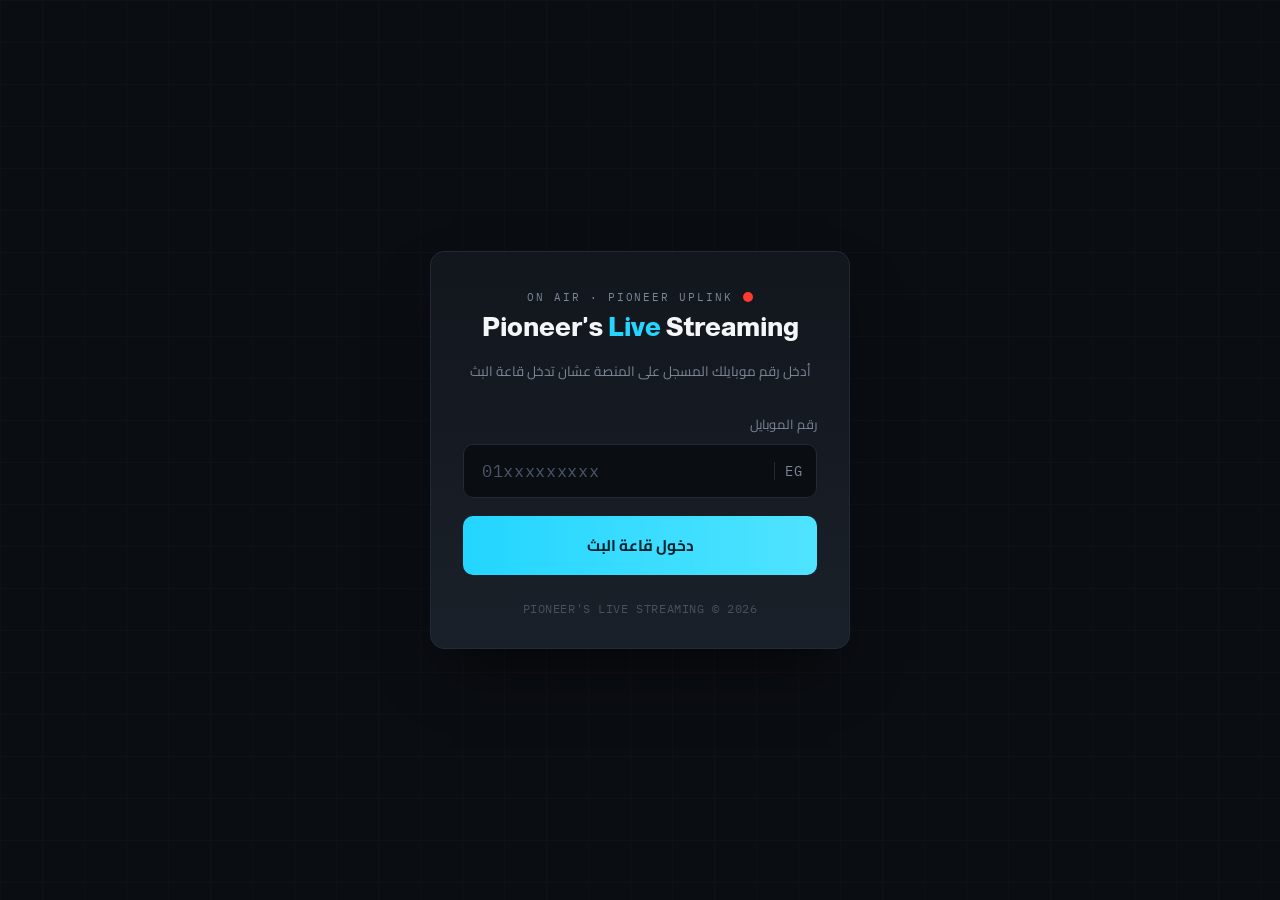
<file: index.html>
<!DOCTYPE html>
<html lang="ar" dir="rtl">
<head>
<meta charset="UTF-8" />
<meta name="viewport" content="width=device-width, initial-scale=1.0, maximum-scale=1.0" />
<title>Pioneer's Live Streaming — تسجيل الدخول</title>
<link rel="stylesheet" href="css/style.css" />
</head>
<body>

  <div class="loading-veil" id="loadingVeil">
    <div class="spinner"></div>
    <p>جاري تحميل بيانات المنصة…</p>
  </div>

  <div class="login-screen">
    <div class="radar" aria-hidden="true">
      <span></span><span></span><span></span><span></span>
    </div>

    <form class="login-card" id="loginForm" autocomplete="off">
      <div class="brand-row">
        <span class="rec-dot" aria-hidden="true"></span>
        <span class="brand-eyebrow">ON AIR · PIONEER UPLINK</span>
      </div>
      <h1 class="brand-title">Pioneer's <span>Live</span> Streaming</h1>
      <p class="brand-sub">أدخل رقم موبايلك المسجل على المنصة عشان تدخل قاعة البث</p>

      <label class="field-label" for="phoneInput">رقم الموبايل</label>
      <div class="phone-input-wrap">
        <span class="code-chip mono">EG</span>
        <input
          type="tel"
          id="phoneInput"
          name="phone"
          inputmode="numeric"
          placeholder="01xxxxxxxxx"
          maxlength="11"
          autocomplete="off"
        />
      </div>

      <div class="error-msg mono" id="errorMsg"></div>

      <button type="submit" class="submit-btn" id="submitBtn">دخول قاعة البث</button>

      <div class="login-footer">PIONEER'S LIVE STREAMING © <span id="yearNow"></span></div>
    </form>
  </div>

  <script src="js/config.js"></script>
  <script src="js/login.js"></script>
</body>
</html>
</file>
<file: css/style.css>
/* =========================================================
   Pioneer's Live Streaming — Design Tokens
   Palette:
     --bg:        #0A0D12  (فويد أسود مزرق)
     --surface:   #12161D  (سطح البانلات)
     --surface-2: #1A2029  (سطح أعلى)
     --line:      #232A35  (حدود دقيقة)
     --live:      #FF3B30  (إشارة LIVE / REC)
     --signal:    #23D5FF  (إشارة تفاعلية / تركيز)
     --text:      #F4F6F8
     --muted:     #7C8798
   Type:
     Display/Headings: 'Almarai' (وزن 800)
     Body:              'Cairo'
     Utility/Mono:      'IBM Plex Mono' (قراءات رقمية: القناة، الوقت، الجودة)
   ========================================================= */

@import url('https://fonts.googleapis.com/css2?family=Almarai:wght@400;700;800&family=Cairo:wght@400;500;600;700&family=IBM+Plex+Mono:wght@400;500;600&display=swap');

:root{
  --bg: #0A0D12;
  --surface: #12161D;
  --surface-2: #1A2029;
  --line: #232A35;
  --live: #FF3B30;
  --signal: #23D5FF;
  --text: #F4F6F8;
  --muted: #7C8798;
  --radius: 14px;
}

*{ box-sizing: border-box; }
html,body{ margin:0; padding:0; }

body{
  background: var(--bg);
  color: var(--text);
  font-family: 'Cairo', sans-serif;
  min-height: 100vh;
  direction: rtl;
  -webkit-font-smoothing: antialiased;
}

body::before{
  /* شبكة استوديو خفيفة في الخلفية */
  content:"";
  position: fixed;
  inset: 0;
  background-image:
    linear-gradient(var(--line) 1px, transparent 1px),
    linear-gradient(90deg, var(--line) 1px, transparent 1px);
  background-size: 42px 42px;
  opacity: .18;
  pointer-events: none;
  z-index: 0;
}

a{ color: inherit; text-decoration: none; }
button{ font-family: inherit; cursor: pointer; }

.mono{ font-family: 'IBM Plex Mono', monospace; letter-spacing: .02em; }

/* ---------------- Focus visibility (accessibility) ---------------- */
button:focus-visible,
input:focus-visible{
  outline: 2px solid var(--signal);
  outline-offset: 3px;
}

/* ===================== شاشة تسجيل الدخول ===================== */
.login-screen{
  position: relative;
  z-index: 1;
  min-height: 100vh;
  display: flex;
  align-items: center;
  justify-content: center;
  padding: 24px;
  overflow: hidden;
}

/* حلقات رادار متصاعدة من منتصف الشاشة — العنصر التوقيعي */
.radar{
  position: absolute;
  top: 50%; left: 50%;
  width: 10px; height: 10px;
  transform: translate(-50%,-50%);
  pointer-events: none;
  z-index: 0;
}
.radar span{
  position: absolute;
  top: 50%; left: 50%;
  width: 10px; height: 10px;
  border-radius: 50%;
  border: 1px solid rgba(35,213,255,.35);
  transform: translate(-50%,-50%);
  animation: radar-pulse 4.5s ease-out infinite;
}
.radar span:nth-child(2){ animation-delay: 1.1s; }
.radar span:nth-child(3){ animation-delay: 2.2s; }
.radar span:nth-child(4){ animation-delay: 3.3s; }

@keyframes radar-pulse{
  0%   { width:10px; height:10px; opacity:.9; border-color: rgba(35,213,255,.55); }
  100% { width: 900px; height: 900px; opacity:0; border-color: rgba(35,213,255,0); }
}

@media (prefers-reduced-motion: reduce){
  .radar span{ animation: none; display:none; }
}

.login-card{
  position: relative;
  z-index: 2;
  width: 100%;
  max-width: 420px;
  background: linear-gradient(180deg, var(--surface), var(--surface-2));
  border: 1px solid var(--line);
  border-radius: var(--radius);
  padding: 38px 32px 32px;
  box-shadow: 0 30px 60px -20px rgba(0,0,0,.6);
}

.brand-row{
  display:flex;
  align-items:center;
  justify-content: center;
  gap: 10px;
  margin-bottom: 6px;
}

.rec-dot{
  width: 10px; height: 10px;
  border-radius: 50%;
  background: var(--live);
  box-shadow: 0 0 0 0 rgba(255,59,48,.7);
  animation: rec-blink 1.8s ease-in-out infinite;
}
@keyframes rec-blink{
  0%,100%{ box-shadow: 0 0 0 0 rgba(255,59,48,.55); opacity: 1; }
  50%{ box-shadow: 0 0 0 8px rgba(255,59,48,0); opacity: .55; }
}
@media (prefers-reduced-motion: reduce){ .rec-dot{ animation: none; } }

.brand-eyebrow{
  font-family: 'IBM Plex Mono', monospace;
  font-size: 11px;
  letter-spacing: .18em;
  color: var(--muted);
  text-transform: uppercase;
}

.brand-title{
  font-family: 'Almarai', sans-serif;
  font-weight: 800;
  font-size: 26px;
  text-align: center;
  margin: 4px 0 2px;
  line-height: 1.3;
}
.brand-title span{ color: var(--signal); }

.brand-sub{
  text-align: center;
  color: var(--muted);
  font-size: 13.5px;
  margin-bottom: 28px;
}

.field-label{
  display:block;
  font-size: 13px;
  color: var(--muted);
  margin-bottom: 8px;
}

.phone-input-wrap{
  position: relative;
  display:flex;
  align-items:center;
  background: var(--bg);
  border: 1px solid var(--line);
  border-radius: 10px;
  padding: 0 14px;
  transition: border-color .15s ease;
}
.phone-input-wrap:focus-within{ border-color: var(--signal); }

.phone-input-wrap .code-chip{
  font-family: 'IBM Plex Mono', monospace;
  color: var(--muted);
  font-size: 14px;
  padding-left: 10px;
  border-left: 1px solid var(--line);
  margin-left: 10px;
}

#phoneInput{
  flex: 1;
  background: transparent;
  border: none;
  color: var(--text);
  padding: 15px 4px;
  font-size: 17px;
  font-family: 'IBM Plex Mono', monospace;
  letter-spacing: .04em;
  direction: ltr;
  text-align: left;
}
#phoneInput::placeholder{ color: #4A5568; }
#phoneInput:focus{ outline: none; }

.submit-btn{
  width: 100%;
  margin-top: 18px;
  padding: 15px;
  border: none;
  border-radius: 10px;
  background: linear-gradient(90deg, var(--signal), #4fe3ff);
  color: #04222b;
  font-weight: 700;
  font-size: 15.5px;
  transition: transform .12s ease, filter .12s ease;
}
.submit-btn:hover{ filter: brightness(1.06); }
.submit-btn:active{ transform: scale(.98); }
.submit-btn:disabled{ opacity: .6; cursor: not-allowed; }

.error-msg{
  display:none;
  margin-top: 14px;
  background: rgba(255,59,48,.08);
  border: 1px solid rgba(255,59,48,.35);
  color: #ff8a80;
  font-size: 13.5px;
  padding: 11px 13px;
  border-radius: 8px;
  text-align: center;
}
.error-msg.show{ display:block; }

.login-footer{
  margin-top: 26px;
  text-align: center;
  color: #48505E;
  font-size: 11.5px;
  font-family: 'IBM Plex Mono', monospace;
  letter-spacing: .05em;
}

/* ===================== شاشة العرض (البلاير) ===================== */
.stage{
  position: relative;
  z-index: 1;
  min-height: 100vh;
  display: flex;
  flex-direction: column;
}

.topbar{
  display:flex;
  align-items:center;
  justify-content: space-between;
  padding: 14px 24px;
  border-bottom: 1px solid var(--line);
  background: rgba(10,13,18,.85);
  backdrop-filter: blur(6px);
}

.topbar .brand{
  display:flex;
  align-items:center;
  gap: 10px;
  font-family: 'Almarai', sans-serif;
  font-weight: 800;
  font-size: 15.5px;
}
.topbar .brand span{ color: var(--signal); }

.session-chip{
  font-family: 'IBM Plex Mono', monospace;
  font-size: 11.5px;
  color: var(--muted);
  border: 1px solid var(--line);
  border-radius: 999px;
  padding: 5px 12px;
  display:flex;
  align-items:center;
  gap: 8px;
}

.viewer-info{
  display:flex;
  align-items:center;
  gap: 14px;
}
.viewer-name{
  font-size: 13.5px;
  color: var(--muted);
}
.viewer-name b{ color: var(--text); }

.logout-btn{
  background: transparent;
  border: 1px solid var(--line);
  color: var(--muted);
  border-radius: 8px;
  padding: 7px 14px;
  font-size: 12.5px;
  transition: all .15s ease;
}
.logout-btn:hover{ color: var(--live); border-color: rgba(255,59,48,.4); }

/* منطقة العرض الكبيرة */
.player-zone{
  flex: 1;
  display:flex;
  align-items:center;
  justify-content: center;
  padding: 26px 26px 0;
  min-height: 0;
}

.player-frame{
  position: relative;
  width: 100%;
  max-width: 1400px;
  aspect-ratio: 16/9;
  background: #000;
  border-radius: 16px;
  overflow: hidden;
  box-shadow: 0 0 0 1px var(--line), 0 40px 80px -30px rgba(0,0,0,.75);
}

.player-frame:fullscreen,
.player-frame:-webkit-full-screen{
  border-radius: 0;
  max-width: none;
  aspect-ratio: auto;
}

#ytHost{
  position: absolute;
  inset: 0;
  width: 100%;
  height: 100%;
}
#ytHost iframe{
  width: 100%;
  height: 100%;
  border: 0;
  pointer-events: none; /* التحكم عن طريق الأزرار الخارجية فقط */
}

/* درع شفاف فوق الفيديو يمنع الوصول المباشر لواجهة يوتيوب */
.shield{
  position: absolute;
  inset: 0;
  background: transparent;
  z-index: 5;
}

.poster-overlay{
  position: absolute;
  inset: 0;
  display:flex;
  align-items:center;
  justify-content:center;
  background: radial-gradient(circle at 50% 40%, rgba(35,213,255,.06), transparent 60%), #000;
  z-index: 6;
  transition: opacity .35s ease;
}
.poster-overlay.hidden{ opacity: 0; pointer-events: none; }

.big-play{
  width: 78px; height: 78px;
  border-radius: 50%;
  background: rgba(255,255,255,.06);
  border: 1px solid rgba(255,255,255,.18);
  display:flex;
  align-items:center;
  justify-content:center;
  transition: transform .15s ease, background .15s ease;
}
.big-play:hover{ transform: scale(1.06); background: rgba(255,255,255,.1); }
.big-play svg{ width: 30px; height: 30px; fill: #fff; margin-right: -3px; }

.unmute-badge{
  position: absolute;
  bottom: 20px;
  right: 20px;
  z-index: 7;
  display:flex;
  align-items:center;
  gap: 8px;
  background: rgba(10,13,18,.85);
  border: 1px solid rgba(35,213,255,.4);
  color: var(--text);
  padding: 10px 16px;
  border-radius: 999px;
  font-size: 13px;
  font-family: 'Cairo', sans-serif;
  animation: unmute-pulse 2s ease-in-out infinite;
}
.unmute-badge svg{ width:18px; height:18px; fill: var(--signal); flex-shrink:0; }
@keyframes unmute-pulse{
  0%,100%{ box-shadow: 0 0 0 0 rgba(35,213,255,.35); }
  50%{ box-shadow: 0 0 0 8px rgba(35,213,255,0); }
}
@media (prefers-reduced-motion: reduce){ .unmute-badge{ animation:none; } }

/* شريط التحكم الخارجي (الكونسول) */
.console-bar{
  margin: 16px auto 26px;
  width: 100%;
  max-width: 1400px;
  padding: 0 26px;
}

.console-inner{
  display:flex;
  align-items:center;
  gap: 16px;
  background: linear-gradient(180deg, var(--surface), var(--surface-2));
  border: 1px solid var(--line);
  border-radius: 14px;
  padding: 12px 18px;
}

.ctrl-btn{
  width: 42px; height: 42px;
  border-radius: 10px;
  background: var(--bg);
  border: 1px solid var(--line);
  display:flex;
  align-items:center;
  justify-content:center;
  color: var(--text);
  flex-shrink: 0;
  transition: border-color .15s ease, color .15s ease;
}
.ctrl-btn:hover{ border-color: var(--signal); color: var(--signal); }
.ctrl-btn svg{ width: 19px; height: 19px; fill: currentColor; }

.live-badge{
  display:flex;
  align-items:center;
  gap: 7px;
  font-family: 'IBM Plex Mono', monospace;
  font-size: 11.5px;
  font-weight: 600;
  color: var(--live);
  letter-spacing: .06em;
  padding: 0 4px;
  flex-shrink: 0;
}

.time-readout{
  font-family: 'IBM Plex Mono', monospace;
  font-size: 12.5px;
  color: var(--muted);
  flex-shrink: 0;
  min-width: 46px;
}

.seek-track{
  flex: 1;
  height: 4px;
  background: var(--line);
  border-radius: 4px;
  position: relative;
  cursor: not-allowed;
  overflow: hidden;
}
.seek-fill{
  position: absolute;
  inset: 0 auto 0 0;
  width: 0%;
  background: linear-gradient(90deg, var(--signal), #4fe3ff);
  border-radius: 4px;
}

.quality-wrap{
  position: relative;
  flex-shrink: 0;
}

.quality-btn{
  height: 42px;
  padding: 0 14px;
  border-radius: 10px;
  background: var(--bg);
  border: 1px solid var(--line);
  color: var(--muted);
  font-family: 'IBM Plex Mono', monospace;
  font-size: 12px;
  display:flex;
  align-items:center;
  gap: 8px;
  transition: border-color .15s ease, color .15s ease;
}
.quality-btn:hover{ border-color: var(--signal); color: var(--signal); }

.quality-menu{
  position: absolute;
  bottom: calc(100% + 10px);
  left: 0;
  background: var(--surface-2);
  border: 1px solid var(--line);
  border-radius: 10px;
  padding: 6px;
  min-width: 130px;
  display: none;
  z-index: 20;
  box-shadow: 0 20px 40px -15px rgba(0,0,0,.6);
}
.quality-menu.open{ display: block; }
.quality-menu button{
  width: 100%;
  text-align: right;
  background: transparent;
  border: none;
  color: var(--muted);
  padding: 9px 10px;
  border-radius: 7px;
  font-size: 13px;
  font-family: 'IBM Plex Mono', monospace;
}
.quality-menu button:hover{ background: var(--bg); color: var(--text); }
.quality-menu button.active{ color: var(--signal); }

/* ===================== لودر عام ===================== */
.loading-veil{
  position: fixed; inset:0;
  background: var(--bg);
  z-index: 999;
  display:flex;
  align-items:center;
  justify-content:center;
  flex-direction: column;
  gap: 14px;
}
.loading-veil.hidden{ display:none; }
.spinner{
  width: 34px; height: 34px;
  border-radius: 50%;
  border: 3px solid var(--line);
  border-top-color: var(--signal);
  animation: spin 0.8s linear infinite;
}
@keyframes spin{ to{ transform: rotate(360deg); } }
.loading-veil p{
  font-family: 'IBM Plex Mono', monospace;
  font-size: 12px;
  color: var(--muted);
  letter-spacing: .08em;
}

/* ===================== ريسبونسيف ===================== */
@media (max-width: 720px){
  .topbar{ padding: 12px 14px; }
  .topbar .brand{ font-size: 13.5px; }
  .session-chip{ display:none; }
  .viewer-name{ display:none; }
  .player-zone{ padding: 14px 12px 0; }
  .console-bar{ padding: 0 12px; }
  .console-inner{ padding: 10px 12px; gap: 10px; }
  .time-readout{ display:none; }
  .ctrl-btn{ width: 38px; height: 38px; }
  .login-card{ padding: 30px 22px 26px; }
}
</file>
